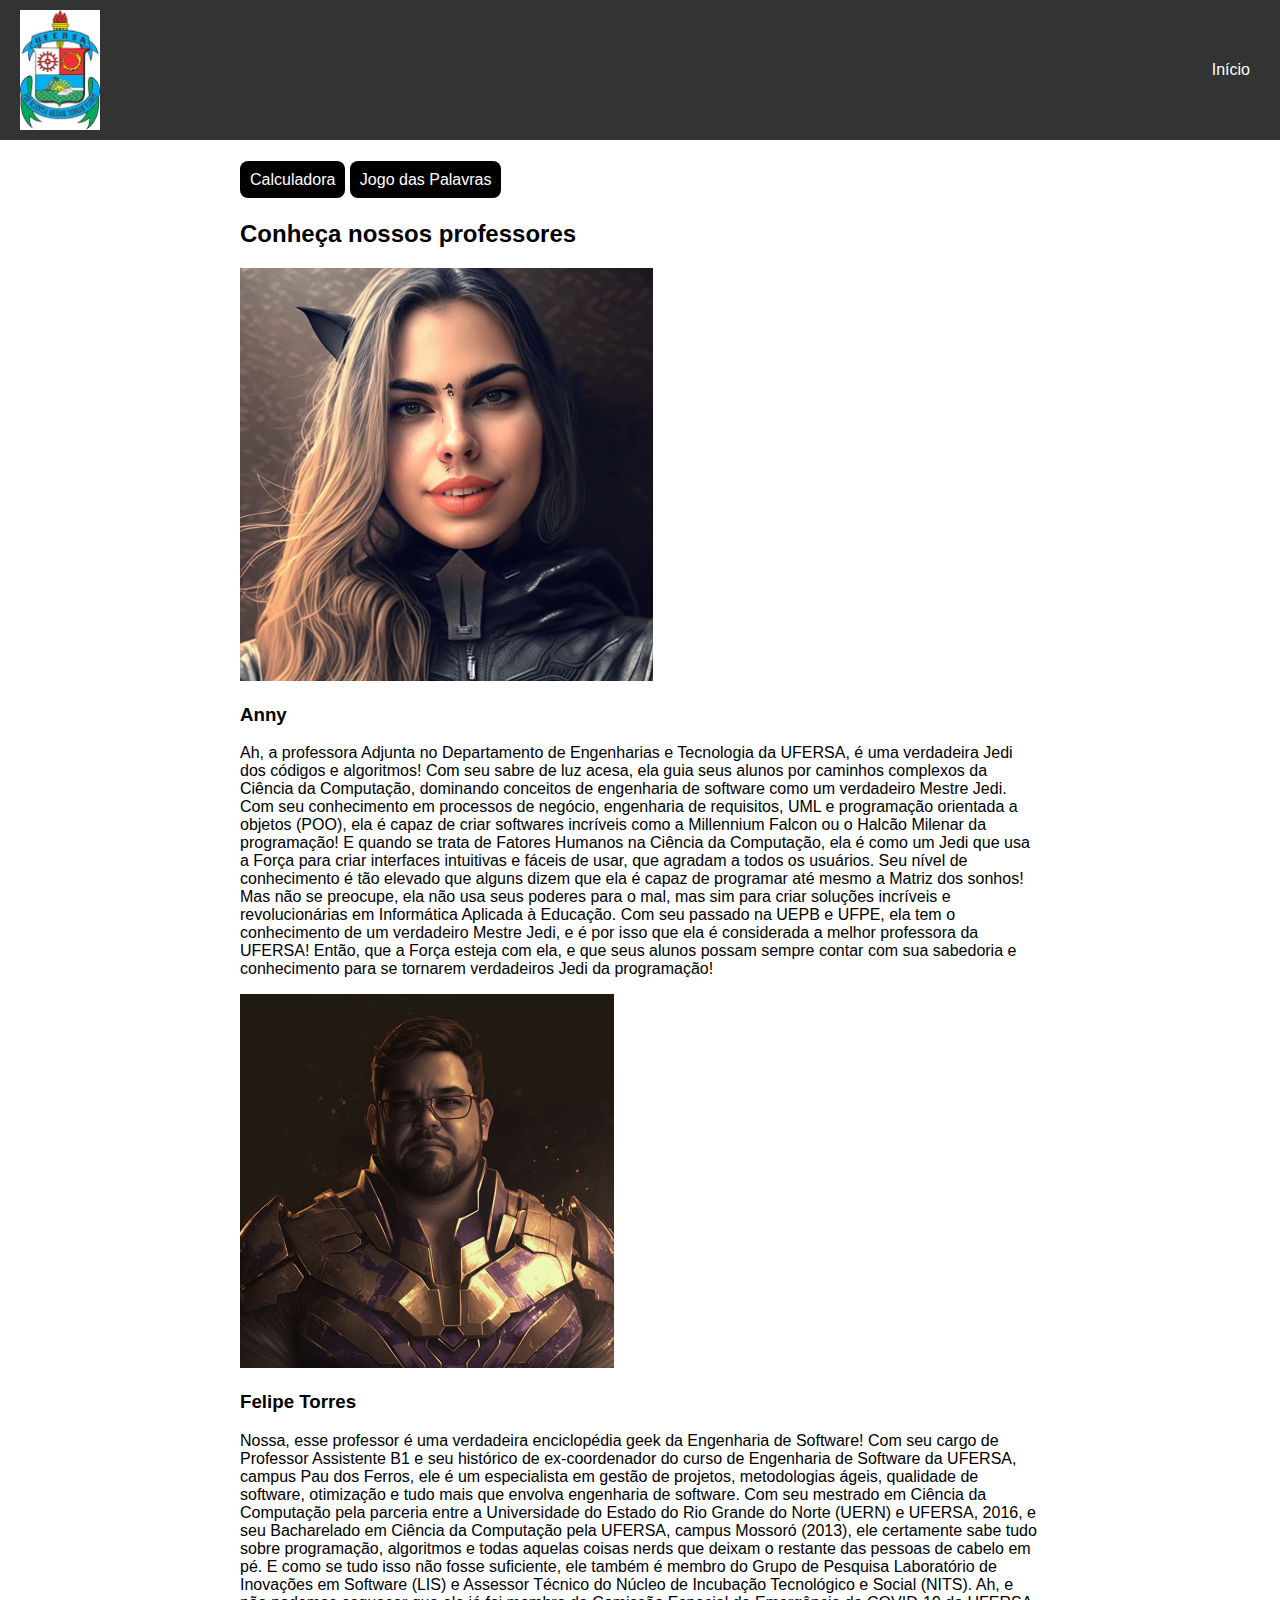
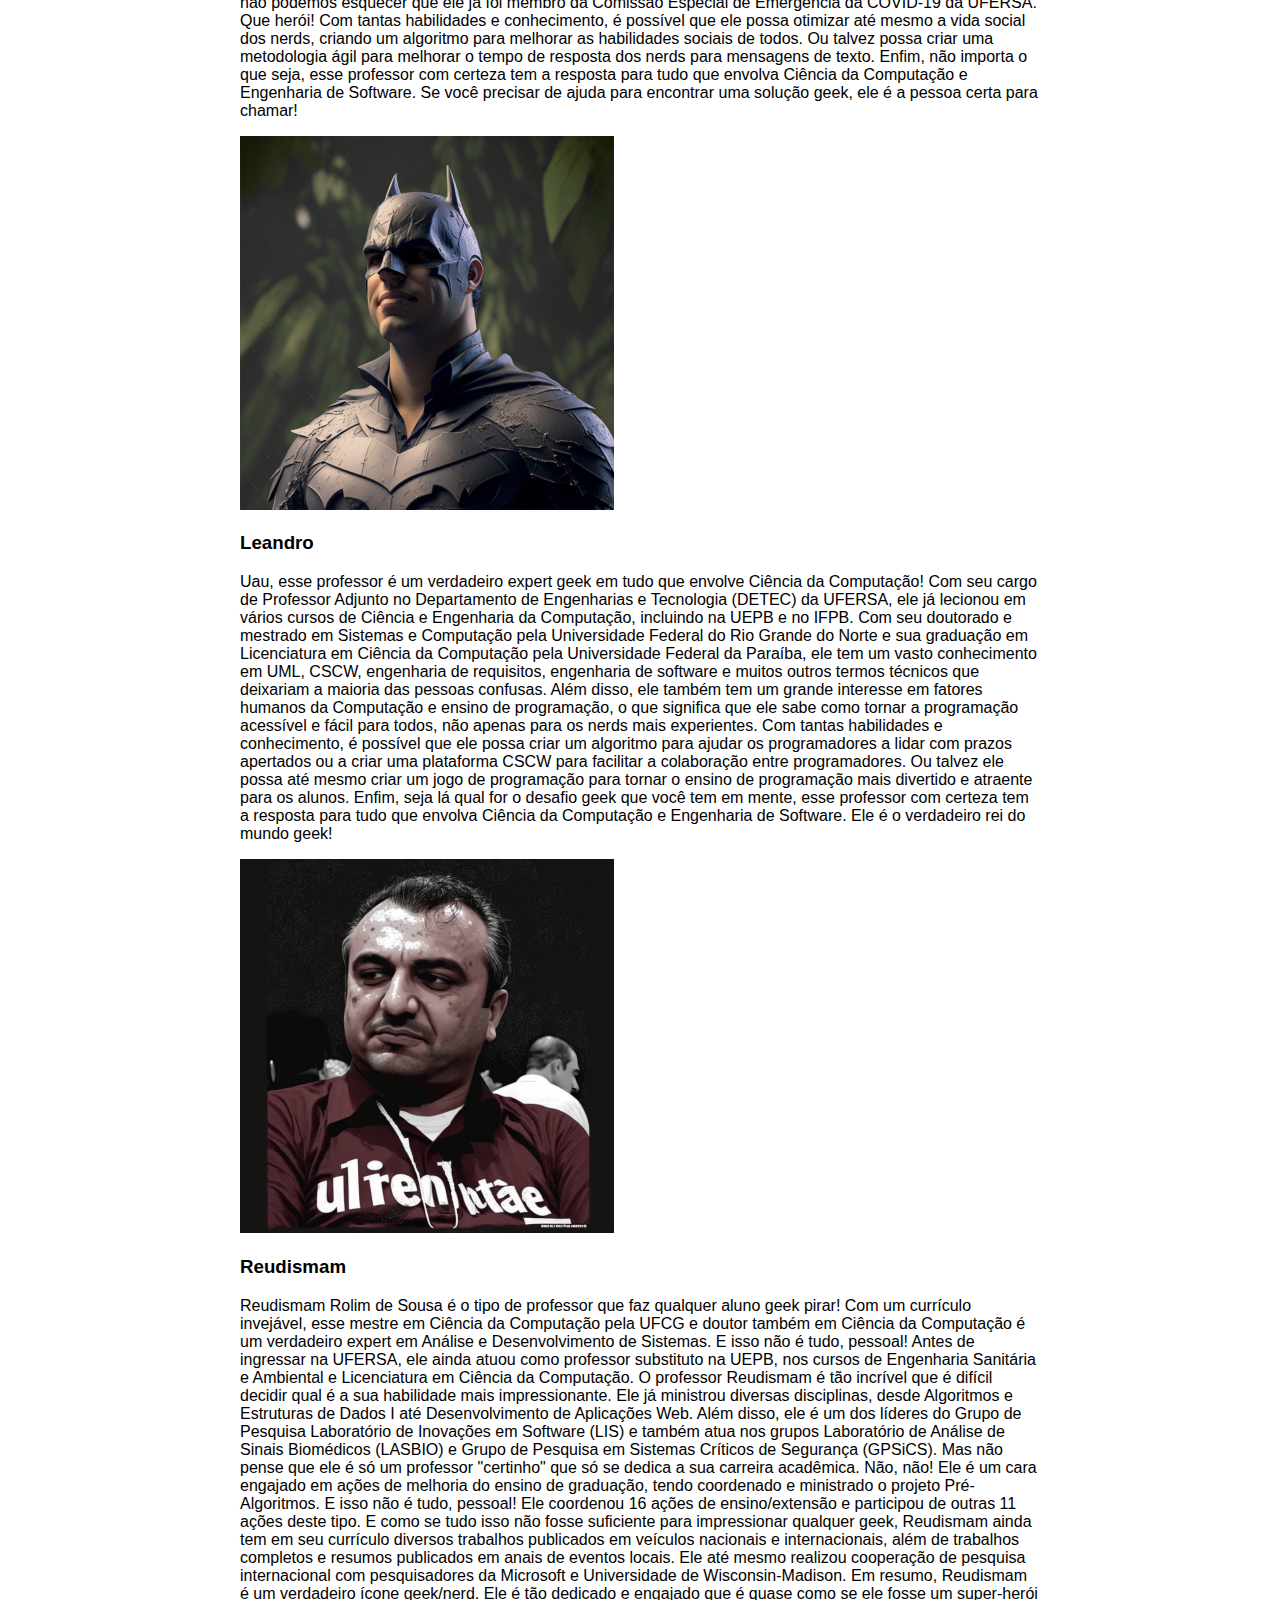
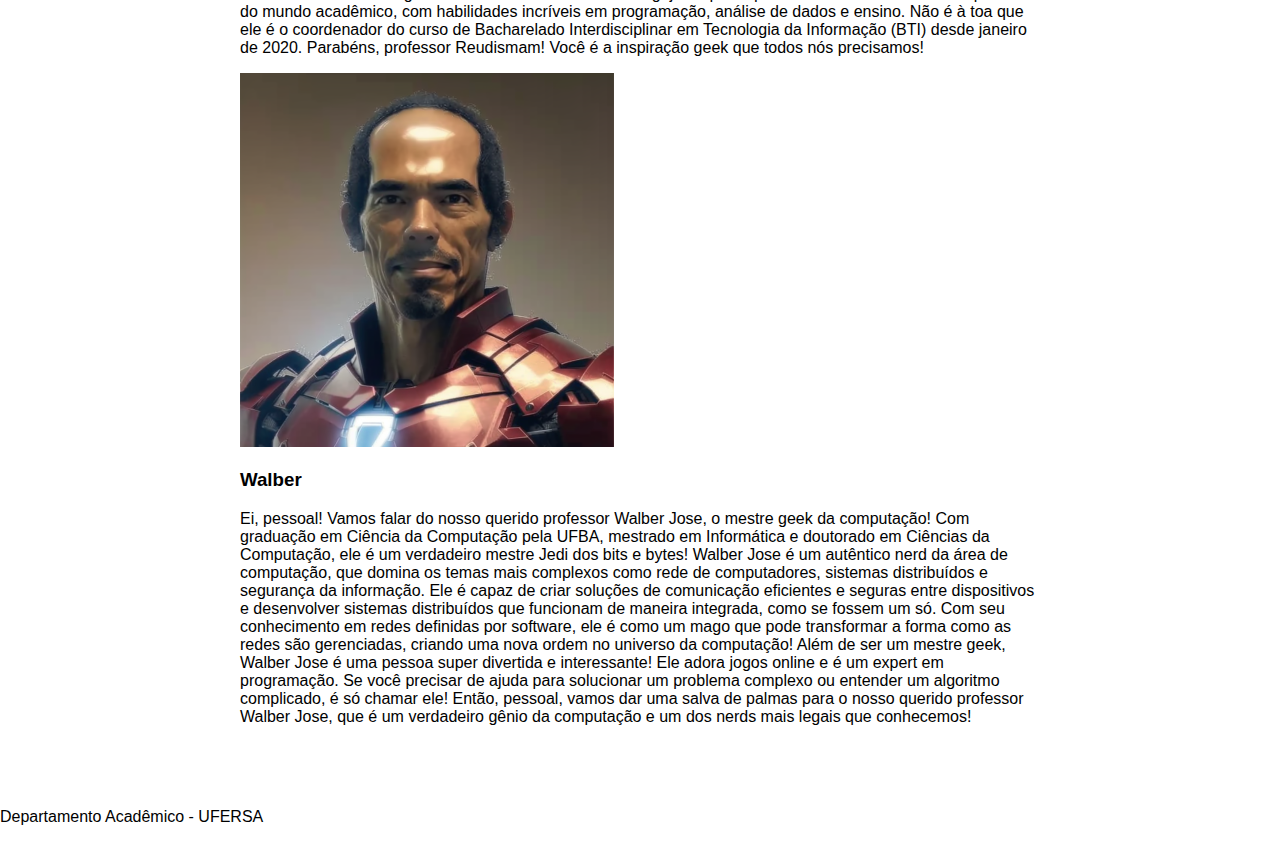
<file: index.html>
<!DOCTYPE html>
<html>

<head>
  <meta charset="UTF-8" />
  <meta http-equiv="X-UA-Compatible" content="IE=edge" />
  <meta name="viewport" content="width=device-width, initial-scale=1.0" />
  <link rel="stylesheet" href="style.css" />
  <link rel="icon" href="./imags/favicon.png" />
  <title>Departamento Acadêmico - UFERSA</title>
  <link rel="stylesheet" type="text/css" href="style.css" />
</head>

<body>
  <header>
    <img src="./imags/logo.png" alt="Logo UFERSA" id="logoufersa" />
    <nav>
      <ul>
        <li><a href="#">Início</a></li>
      </ul>
    </nav>
  </header>

  <main>
    <section>
      <div class="bott">
        <a href="./calculadora.html"> Calculadora</a>
        <a href="./jogo.html">Jogo das Palavras</a>
      </div>

      <h2>Conheça nossos professores</h2>
      <div class="professores">
        <div class="professor">
          <img src="./imags/AnyCatWoman.png" alt="Anny" />
          <h3>Anny</h3>
          <p>
            Ah, a professora Adjunta no Departamento de Engenharias e
            Tecnologia da UFERSA, é uma verdadeira Jedi dos códigos e
            algoritmos! Com seu sabre de luz acesa, ela guia seus alunos por
            caminhos complexos da Ciência da Computação, dominando conceitos
            de engenharia de software como um verdadeiro Mestre Jedi. Com seu
            conhecimento em processos de negócio, engenharia de requisitos,
            UML e programação orientada a objetos (POO), ela é capaz de criar
            softwares incríveis como a Millennium Falcon ou o Halcão Milenar
            da programação! E quando se trata de Fatores Humanos na Ciência da
            Computação, ela é como um Jedi que usa a Força para criar
            interfaces intuitivas e fáceis de usar, que agradam a todos os
            usuários. Seu nível de conhecimento é tão elevado que alguns dizem
            que ela é capaz de programar até mesmo a Matriz dos sonhos! Mas
            não se preocupe, ela não usa seus poderes para o mal, mas sim para
            criar soluções incríveis e revolucionárias em Informática Aplicada
            à Educação. Com seu passado na UEPB e UFPE, ela tem o conhecimento
            de um verdadeiro Mestre Jedi, e é por isso que ela é considerada a
            melhor professora da UFERSA! Então, que a Força esteja com ela, e
            que seus alunos possam sempre contar com sua sabedoria e
            conhecimento para se tornarem verdadeiros Jedi da programação!
          </p>
        </div>
        <div class="professor">
          <img src="./imags/FelipeTorresThanos.png" alt="FelipeTorres" />
          <h3>Felipe Torres</h3>
          <p>
            Nossa, esse professor é uma verdadeira enciclopédia geek da
            Engenharia de Software! Com seu cargo de Professor Assistente B1 e
            seu histórico de ex-coordenador do curso de Engenharia de Software
            da UFERSA, campus Pau dos Ferros, ele é um especialista em gestão
            de projetos, metodologias ágeis, qualidade de software, otimização
            e tudo mais que envolva engenharia de software. Com seu mestrado
            em Ciência da Computação pela parceria entre a Universidade do
            Estado do Rio Grande do Norte (UERN) e UFERSA, 2016, e seu
            Bacharelado em Ciência da Computação pela UFERSA, campus Mossoró
            (2013), ele certamente sabe tudo sobre programação, algoritmos e
            todas aquelas coisas nerds que deixam o restante das pessoas de
            cabelo em pé. E como se tudo isso não fosse suficiente, ele também
            é membro do Grupo de Pesquisa Laboratório de Inovações em Software
            (LIS) e Assessor Técnico do Núcleo de Incubação Tecnológico e
            Social (NITS). Ah, e não podemos esquecer que ele já foi membro da
            Comissão Especial de Emergência da COVID-19 da UFERSA. Que herói!
            Com tantas habilidades e conhecimento, é possível que ele possa
            otimizar até mesmo a vida social dos nerds, criando um algoritmo
            para melhorar as habilidades sociais de todos. Ou talvez possa
            criar uma metodologia ágil para melhorar o tempo de resposta dos
            nerds para mensagens de texto. Enfim, não importa o que seja, esse
            professor com certeza tem a resposta para tudo que envolva Ciência
            da Computação e Engenharia de Software. Se você precisar de ajuda
            para encontrar uma solução geek, ele é a pessoa certa para chamar!
          </p>
        </div>
        <div class="professor">
          <img src="./imags/LeandroBatman.png" alt="Leandro" />
          <h3>Leandro</h3>
          <p>
            Uau, esse professor é um verdadeiro expert geek em tudo que
            envolve Ciência da Computação! Com seu cargo de Professor Adjunto
            no Departamento de Engenharias e Tecnologia (DETEC) da UFERSA, ele
            já lecionou em vários cursos de Ciência e Engenharia da
            Computação, incluindo na UEPB e no IFPB. Com seu doutorado e
            mestrado em Sistemas e Computação pela Universidade Federal do Rio
            Grande do Norte e sua graduação em Licenciatura em Ciência da
            Computação pela Universidade Federal da Paraíba, ele tem um vasto
            conhecimento em UML, CSCW, engenharia de requisitos, engenharia de
            software e muitos outros termos técnicos que deixariam a maioria
            das pessoas confusas. Além disso, ele também tem um grande
            interesse em fatores humanos da Computação e ensino de
            programação, o que significa que ele sabe como tornar a
            programação acessível e fácil para todos, não apenas para os nerds
            mais experientes. Com tantas habilidades e conhecimento, é
            possível que ele possa criar um algoritmo para ajudar os
            programadores a lidar com prazos apertados ou a criar uma
            plataforma CSCW para facilitar a colaboração entre programadores.
            Ou talvez ele possa até mesmo criar um jogo de programação para
            tornar o ensino de programação mais divertido e atraente para os
            alunos. Enfim, seja lá qual for o desafio geek que você tem em
            mente, esse professor com certeza tem a resposta para tudo que
            envolva Ciência da Computação e Engenharia de Software. Ele é o
            verdadeiro rei do mundo geek!
          </p>
        </div>
        <div class="professor">
          <img src="./imags/ReudismamTheGodfather.png" alt="Reudismam" />
          <h3>Reudismam</h3>
          <p>
            Reudismam Rolim de Sousa é o tipo de professor que faz qualquer
            aluno geek pirar! Com um currículo invejável, esse mestre em
            Ciência da Computação pela UFCG e doutor também em Ciência da
            Computação é um verdadeiro expert em Análise e Desenvolvimento de
            Sistemas. E isso não é tudo, pessoal! Antes de ingressar na
            UFERSA, ele ainda atuou como professor substituto na UEPB, nos
            cursos de Engenharia Sanitária e Ambiental e Licenciatura em
            Ciência da Computação. O professor Reudismam é tão incrível que é
            difícil decidir qual é a sua habilidade mais impressionante. Ele
            já ministrou diversas disciplinas, desde Algoritmos e Estruturas
            de Dados I até Desenvolvimento de Aplicações Web. Além disso, ele
            é um dos líderes do Grupo de Pesquisa Laboratório de Inovações em
            Software (LIS) e também atua nos grupos Laboratório de Análise de
            Sinais Biomédicos (LASBIO) e Grupo de Pesquisa em Sistemas
            Críticos de Segurança (GPSiCS). Mas não pense que ele é só um
            professor "certinho" que só se dedica a sua carreira acadêmica.
            Não, não! Ele é um cara engajado em ações de melhoria do ensino de
            graduação, tendo coordenado e ministrado o projeto Pré-Algoritmos.
            E isso não é tudo, pessoal! Ele coordenou 16 ações de
            ensino/extensão e participou de outras 11 ações deste tipo. E como
            se tudo isso não fosse suficiente para impressionar qualquer geek,
            Reudismam ainda tem em seu currículo diversos trabalhos publicados
            em veículos nacionais e internacionais, além de trabalhos
            completos e resumos publicados em anais de eventos locais. Ele até
            mesmo realizou cooperação de pesquisa internacional com
            pesquisadores da Microsoft e Universidade de Wisconsin-Madison. Em
            resumo, Reudismam é um verdadeiro ícone geek/nerd. Ele é tão
            dedicado e engajado que é quase como se ele fosse um super-herói
            do mundo acadêmico, com habilidades incríveis em programação,
            análise de dados e ensino. Não é à toa que ele é o coordenador do
            curso de Bacharelado Interdisciplinar em Tecnologia da Informação
            (BTI) desde janeiro de 2020. Parabéns, professor Reudismam! Você é
            a inspiração geek que todos nós precisamos!
          </p>
        </div>
        <div class="professor">
          <img src="./imags/WalberIronManpng" alt="Walber" />
          <h3>Walber</h3>
          <p>
            Ei, pessoal! Vamos falar do nosso querido professor Walber Jose, o
            mestre geek da computação! Com graduação em Ciência da Computação
            pela UFBA, mestrado em Informática e doutorado em Ciências da
            Computação, ele é um verdadeiro mestre Jedi dos bits e bytes!
            Walber Jose é um autêntico nerd da área de computação, que domina
            os temas mais complexos como rede de computadores, sistemas
            distribuídos e segurança da informação. Ele é capaz de criar
            soluções de comunicação eficientes e seguras entre dispositivos e
            desenvolver sistemas distribuídos que funcionam de maneira
            integrada, como se fossem um só. Com seu conhecimento em redes
            definidas por software, ele é como um mago que pode transformar a
            forma como as redes são gerenciadas, criando uma nova ordem no
            universo da computação! Além de ser um mestre geek, Walber Jose é
            uma pessoa super divertida e interessante! Ele adora jogos online
            e é um expert em programação. Se você precisar de ajuda para
            solucionar um problema complexo ou entender um algoritmo
            complicado, é só chamar ele! Então, pessoal, vamos dar uma salva
            de palmas para o nosso querido professor Walber Jose, que é um
            verdadeiro gênio da computação e um dos nerds mais legais que
            conhecemos!
          </p>
        </div>
      </div>
    </section>
  </main>

  <footer>
    <p>Departamento Acadêmico - UFERSA</p>
  </footer>
</body>

</html>
</file>
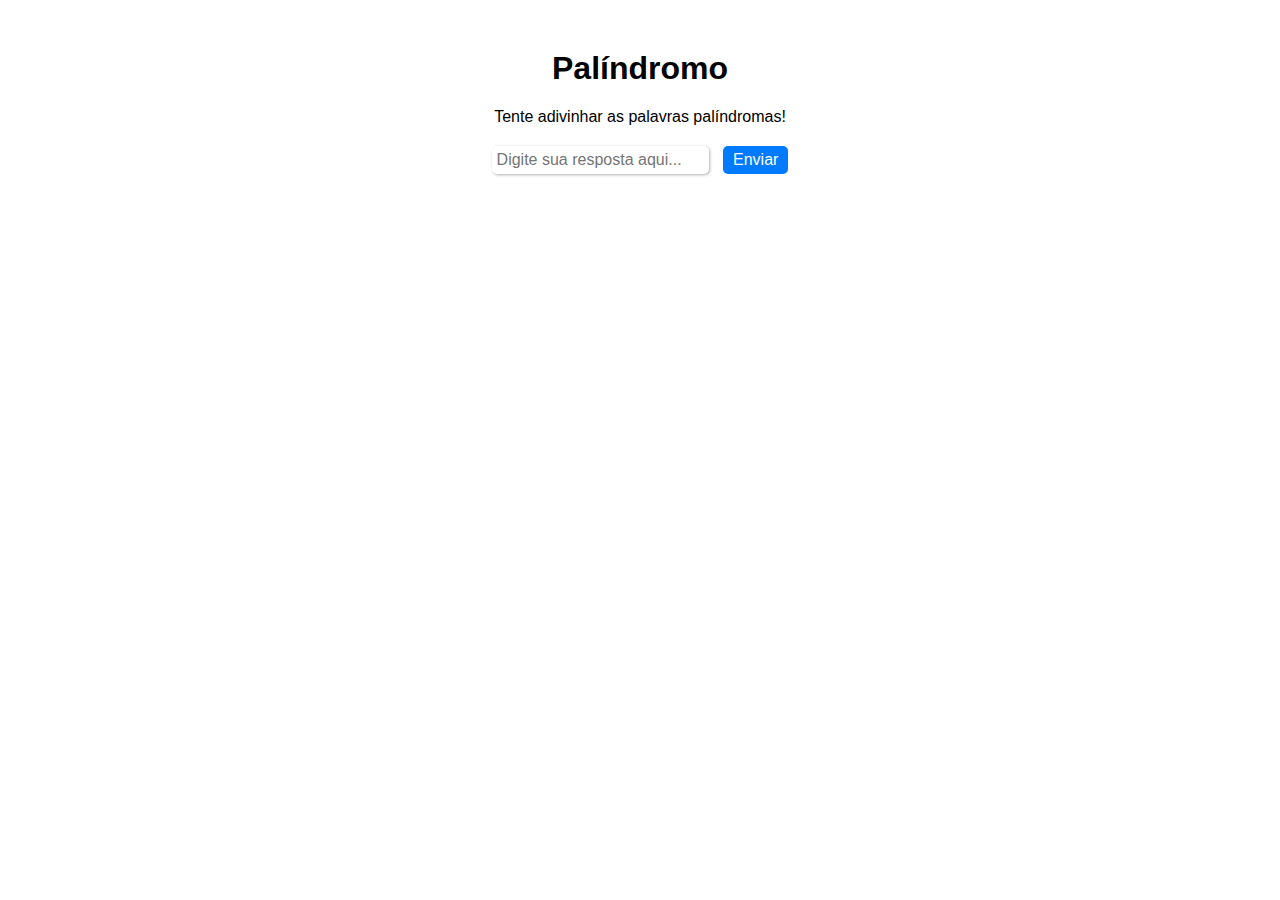
<file: jogo.html>
<!DOCTYPE html>
<html lang="en">

<head>
  <meta charset="UTF-8">
  <title>Palíndromo</title>
  <style>
    body {
      font-family: Arial, sans-serif;
      margin: 0;
      padding: 0;
    }

    h1 {
      text-align: center;
    }

    #game {
      margin: 50px auto;
      max-width: 600px;
      text-align: center;
    }

    #word {
      font-size: 24px;
      margin-bottom: 20px;
    }

    form {
      display: inline-block;
    }

    form input[type="text"] {
      padding: 5px;
      margin-right: 10px;
      border-radius: 5px;
      border: none;
      box-shadow: 1px 1px 3px rgba(0, 0, 0, 0.3);
      font-size: 16px;
    }

    form button[type="submit"] {
      padding: 5px 10px;
      background-color: #007bff;
      border-radius: 5px;
      border: none;
      color: #fff;
      font-size: 16px;
      cursor: pointer;
    }

    form button[type="submit"]:hover {
      background-color: #0062cc;
    }

    #result {
      font-size: 18px;
      margin-top: 20px;
    }
  </style>
</head>

<body>
  <div id="game">
    <h1>Palíndromo</h1>
    <p>Tente adivinhar as palavras palíndromas!</p>
    <div id="word"></div>
    <form id="form">
      <input type="text" id="input" placeholder="Digite sua resposta aqui...">
      <button type="submit">Enviar</button>
    </form>
    <p id="result"></p>
  </div>
  <script>
    const words = [
      "arara",
      "reviver",
      "osso",
      "radar",
      "asa",
      "oco",
      "rever",
      "natan",
      "mirim",
      "asa",
    ];

    const palindromes = document.getElementById("palindromes");
    const form = document.getElementById("form");
    const input = document.getElementById("input");
    const result = document.getElementById("result");

    // Função que verifica se a palavra é um palíndromo
    function isPalindrome(word) {
      const reverseWord = word.split("").reverse().join("");
      return word === reverseWord;
    }

    // Função que exibe as palavras palíndromos
    function displayPalindromes() {
      palindromes.innerHTML = "";
      const palindromesList = words.filter(isPalindrome);
      palindromesList.forEach((word) => {
        const li = document.createElement("li");
        li.innerText = word;
        palindromes.appendChild(li);
      });
    }

    // Chama a função displayPalindromes no carregamento da página
    window.onload = displayPalindromes;

    // Adiciona o evento de submit no form
    form.addEventListener("submit", (e) => {
      console.log("submit")
      e.preventDefault();
      const inputValue = input.value.toLowerCase();
      if (inputValue.length === 0) {
        result.innerText = "Digite uma palavra";
      } else if (isPalindrome(inputValue)) {
        result.innerText = `${inputValue} é um palíndromo`;
      } else {
        result.innerText = `${inputValue} não é um palíndromo`;
      }
      input.value = "";
    });

  </script>
</body>

</html>
</file>
<file: style.css>
body {
    margin: 0;
    font-family: Arial, sans-serif;
  }
  .bott a {
    padding: 10px;
    width: 240px !important;
    height: 40px;
    border-radius: 8px;
    outline: none;
    line-height: 40px;
    color: #fff;
    background: black;
    cursor: pointer;
    text-decoration: none;
  }
  
  header {
    background-color: #333;
    color: #fff;
    display: flex;
    justify-content: space-between;
    align-items: center;
    padding: 10px 20px;
  }
  
  header img {
    height: 50px;
  }
  
  nav ul {
    list-style: none;
    margin: 0;
    padding: 0;
    display: flex;
  }
  
  nav li {
    margin: 0 10px;
  }
  
  nav a {
    color: #fff;
    text-decoration: none;
  }
  
  main {
    max-width: 800px;
    margin: 0 auto;
    padding: 20px;
  }
  
  section {
    margin-bottom: 30px;
  }
  
  .professores {
    display: flex;
    flex-wrap: wrap;
    justify-content: space-between;
  }
  
  #logoufersa{
    width: 80px;
    height: 120px;
  }
</file>
